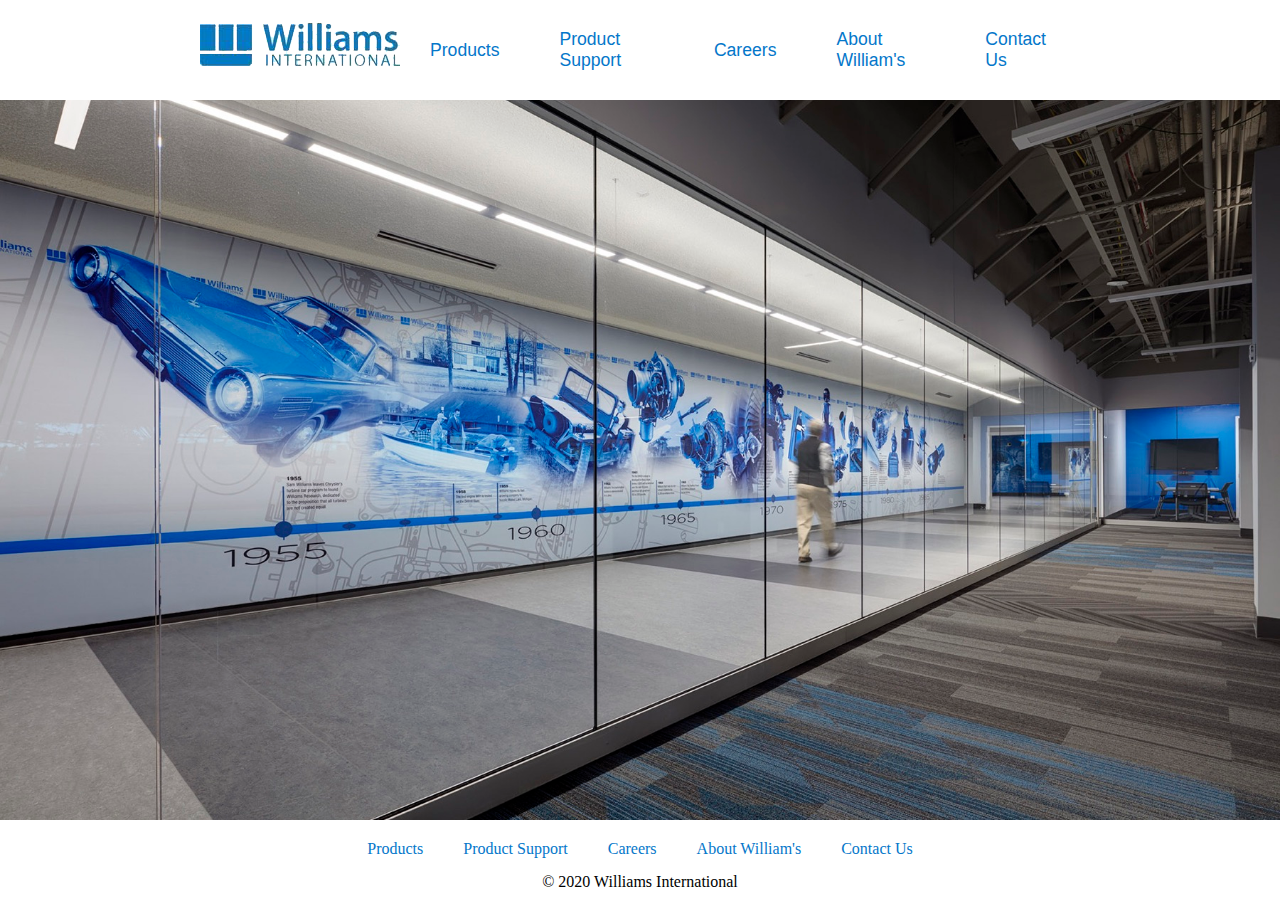
<file: index.html>
<!DOCTYPE html>
<html>
  <head>
    <meta charset="utf-8">
    <meta http-equiv="X-UA-Compatible" content="IE=edge">
    <title>William's International</title>
    <meta name="description" content="">
    <meta name="viewport" content="width=device-width, initial-scale=1">
    <link rel="stylesheet" href="styles.css">
  </head>
  <body>

    <!-- Navbar and Menu -->
    <header>
      <nav class="nav-bar">
        <span class="logo"><a href="/"><img src="assets/images/WI-logo.png" /></a></span>

        <ul class="nav-menu">
          <li class="nav-item">
            <a href="product.html" title="Products" class="nav-link">Products</a>
          </li>
          <li class="nav-item">
            <a href="#" title="Product Support" class="nav-link">Product Support</a>
          </li>
          <li class="nav-item">
            <a href="#" title="Careers" class="nav-link">Careers</a>
          </li>
          <li class="nav-item">
            <a href="#" title="About William's" class="nav-link">About William's</a>
          </li>
          <li class="nav-item">
            <a href="#" title="Contact Us" class="nav-link">Contact Us</a>
          </li>
        </ul>

        <div class="hamburger">
          <span class="bar"></span>
          <span class="bar"></span>
          <span class="bar"></span>
        </div>

      </nav>
    </header>

    <!-- Landing images carousel -->
    <section aria-label="Landing images">
      <div class="carousel" data-carousel>
        <ul data-slides>
          <li class="slide fade" data-active>
            <img id="landing1" src="assets/images/landing/landing1.jpg" alt="William's Landing #1">
          </li>
          <li class="slide fade" data-active>
            <img id="landing2" src="assets/images/landing/landing2.jpg" alt="William's Landing #2">
          </li>
          <li class="slide fade" data-active>
            <img id="landing3" src="assets/images/landing/landing3.jpg" alt="William's Landing #3">
          </li>
          <li class="slide fade" data-active>
            <img id="landing4" src="assets/images/landing/landing4.jpg" alt="William's Landing #4">
          </li>
        </ul>
      </div>
    </section>

    <!-- Footer -->
    <section aria-label="Footer">
      <div class="footer">
        <div class="footer-links">
          <a href="product.html" class="ft-link" title="">Products</a>
          <a href="" class="ft-link" title="">Product Support</a>
          <a href="" class="ft-link" title="">Careers</a>
          <a href="" class="ft-link" title="">About William's</a>
          <a href="" class="ft-link" title="">Contact Us</a>
        </div>
          
          <div class="copyright">© 2020 Williams International</div>
      </div>
    </section>
    
    <script src="script.js" async defer></script>
  </body>
</html>
</file>
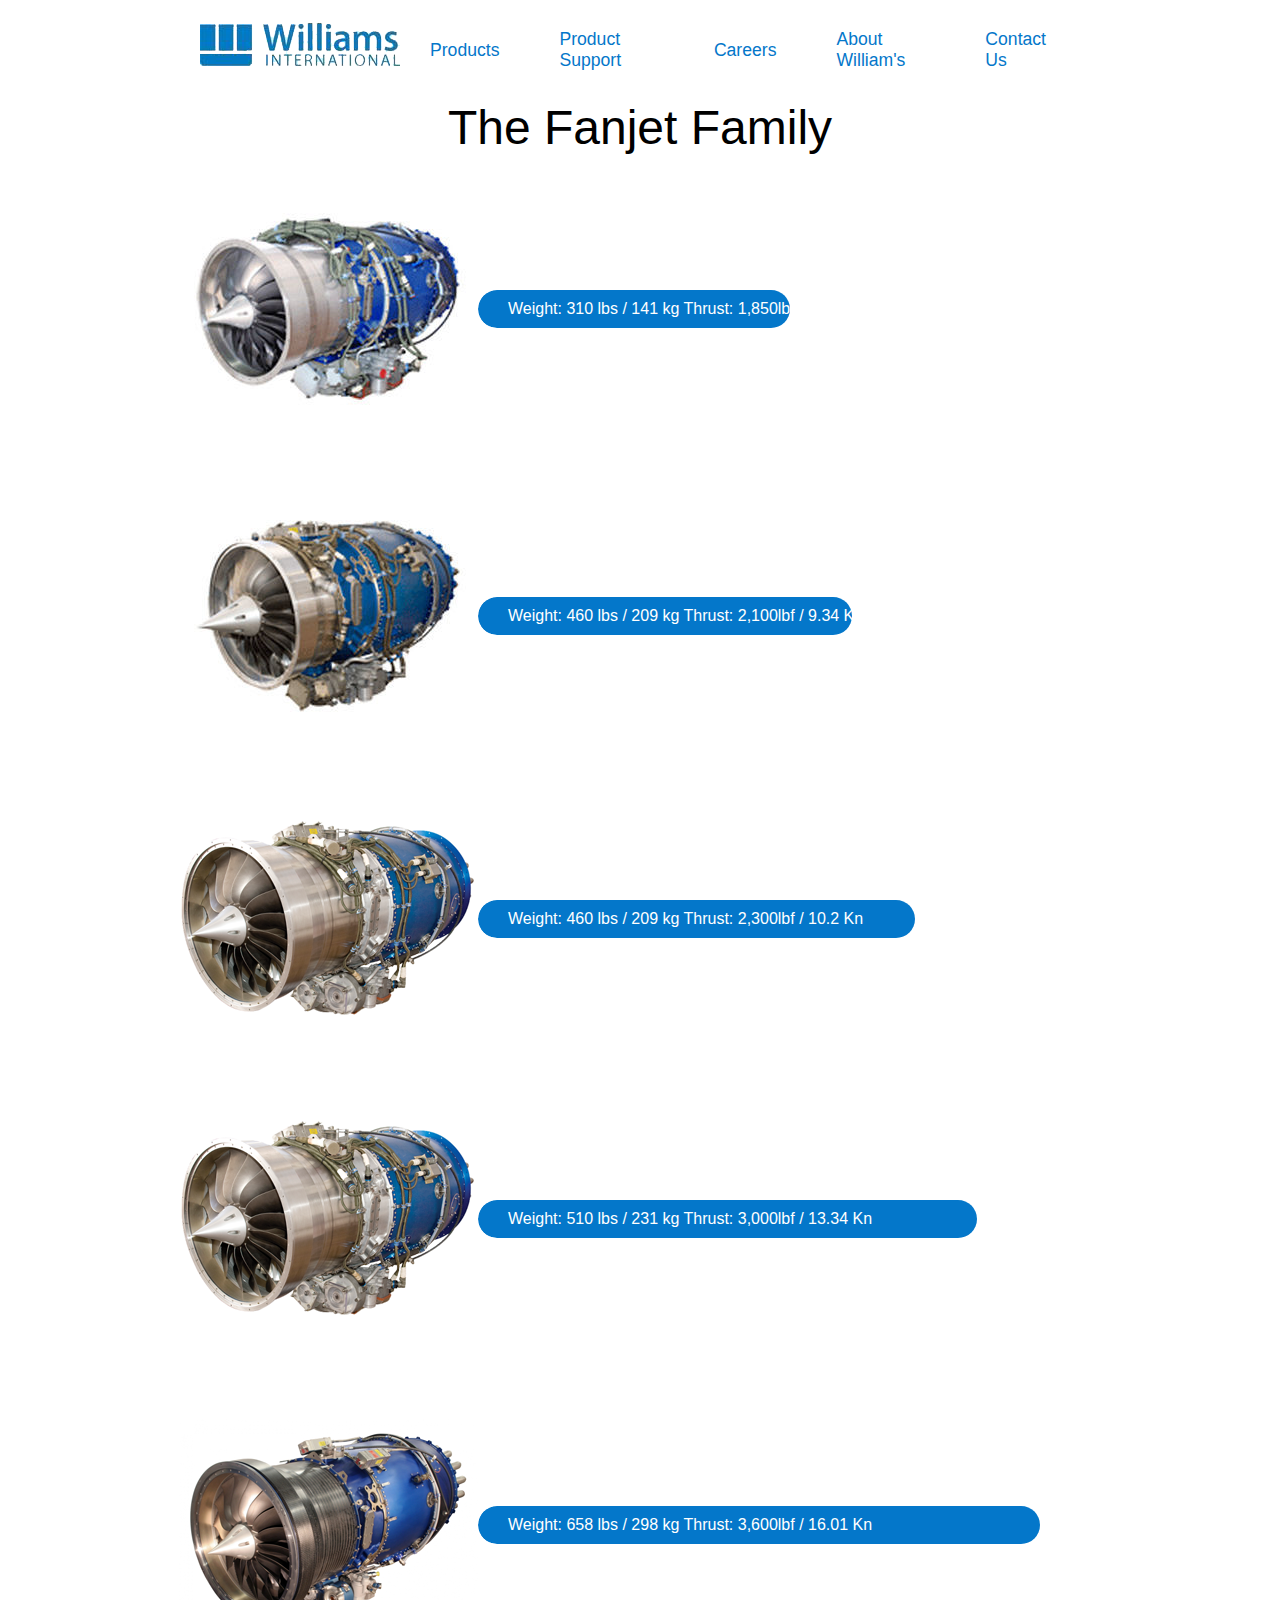
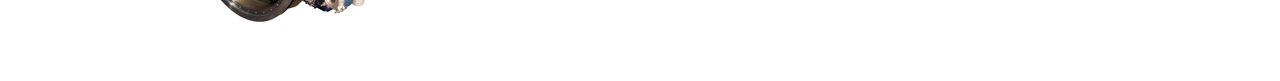
<file: product.html>
<!DOCTYPE html>
<html>
  <head>
    <meta charset="utf-8">
    <meta http-equiv="X-UA-Compatible" content="IE=edge">
    <title>Products - William's International</title>
    <meta name="description" content="">
    <meta name="viewport" content="width=device-width, initial-scale=1">
    <link rel="stylesheet" href="pages/product/product.css">
  </head>
  <body>

    <!-- Navbar & Menu -->
    <header>
      <nav class="nav-bar">
        <span class="logo"><a href="/"><img src="assets/images/WI-logo.png" /></a></span>

        <ul class="nav-menu">
          <li class="nav-item">
            <a href="product.html" title="Products" class="nav-link">Products</a>
          </li>
          <li class="nav-item">
            <a href="#" title="Product Support" class="nav-link">Product Support</a>
          </li>
          <li class="nav-item">
            <a href="#" title="Careers" class="nav-link">Careers</a>
          </li>
          <li class="nav-item">
            <a href="#" title="About William's" class="nav-link">About William's</a>
          </li>
          <li class="nav-item">
            <a href="#" title="Contact Us" class="nav-link">Contact Us</a>
          </li>
        </ul>

        <div class="hamburger">
          <span class="bar"></span>
          <span class="bar"></span>
          <span class="bar"></span>
        </div>

      </nav>
    </header>


    <main class="fj-products">
      <div class="headline">The Fanjet Family</div>

      <section class="engines">
        <div class="fj33 product effect">
          <img src="assets/images/products/fj33.png" title="" alt=""/>
          <p class="bar-info">Weight: 310 lbs / 141 kg Thrust: 1,850lbf / 8.23 Kn <span></span><span class="bar"></span></p>
        </div>
        <div class="fj44-1 product effect">
          <img src="assets/images/products/fj44-1.png" title="" alt=""/>
          <p class="bar-info">Weight: 460 lbs / 209 kg Thrust: 2,100lbf / 9.34 Kn <span></span><span class="bar"></span></p>
        </div>
        <div class="fj44-2 product effect">
          <img src="assets/images/products/fj44-2.png" title="" alt=""/>
          <p class="bar-info">Weight: 460 lbs / 209 kg Thrust: 2,300lbf / 10.2 Kn <span></span><span class="bar"></span></p>
        </div>
        <div class="fj44-3 product effect">
          <img src="assets/images/products/fj44-3.png" title="" alt=""/>
          <p class="bar-info">Weight: 510 lbs / 231 kg Thrust: 3,000lbf / 13.34 Kn <span></span><span class="bar"></span></p>
        </div>
        <div class="fj44-4 product effect">
          <img src="assets/images/products/fj44-4.png" title="" alt=""/>
          <p class="bar-info">Weight: 658 lbs / 298 kg Thrust: 3,600lbf / 16.01 Kn <span></span><span class="bar"></span></p>
        </div>
      </section>

    </main>
    <script src="pages/product/product.js" async defer></script>
  </body>
</html>
</file>
<file: styles.css>
* {
  -webkit-box-sizing: border-box;
          box-sizing: border-box;
  margin: 0;
  padding: 0;
}

a {
  color: #0477ca;
  text-decoration: none;
}

body {
  height: 100vh;
}

header {
  background-color: #ffffff;
}

header .nav-bar {
  background-color: #ffffff;
  width: 100%;
  display: -webkit-box;
  display: -ms-flexbox;
  display: flex;
  -webkit-box-align: center;
      -ms-flex-align: center;
          align-items: center;
  -webkit-box-pack: justify;
      -ms-flex-pack: justify;
          justify-content: space-between;
  position: fixed;
  padding: 0 200px;
  z-index: 99;
}

header .nav-bar .logo {
  font-size: 2rem;
  font-family: 'Franklin Gothic Medium', 'Arial Narrow', Arial, sans-serif;
}

header .nav-bar .nav-menu {
  height: 100px;
  list-style: none;
  display: -webkit-box;
  display: -ms-flexbox;
  display: flex;
  -webkit-box-align: center;
      -ms-flex-align: center;
          align-items: center;
  font-size: 1.1rem;
  font-family: 'Franklin Gothic Medium', 'Arial Narrow', Arial, sans-serif;
}

header .nav-bar .nav-menu .nav-item {
  padding: 0 30px;
}

header .nav-bar .nav-menu .nav-item a {
  color: #0477ca;
  -webkit-transition: 200ms ease-in-out;
  transition: 200ms ease-in-out;
}

header .nav-bar .nav-menu .nav-item a:hover {
  color: #00497e;
  -webkit-transition: 400ms ease-in-out;
  transition: 400ms ease-in-out;
}

header .nav-bar .hamburger {
  display: none;
  cursor: pointer;
}

header .nav-bar .hamburger .bar {
  display: block;
  width: 25px;
  height: 3px;
  margin: 5px auto;
  -webkit-transition: all 0.3s ease-in-out;
  transition: all 0.3s ease-in-out;
  background-color: #0477ca;
}

@media (max-width: 1024px) {
  header .nav-bar {
    padding: 0 20px;
    height: 80px;
  }
  header .nav-bar .nav-menu {
    background-color: #0477ca;
    position: fixed;
    height: 100%;
    width: 100%;
    left: -100%;
    top: 80px;
    padding-bottom: 20px;
    margin-bottom: 20px;
    gap: 0;
    -webkit-box-orient: vertical;
    -webkit-box-direction: normal;
        -ms-flex-direction: column;
            flex-direction: column;
    text-align: center;
    overflow: scroll;
    -webkit-transition: 0.3s;
    transition: 0.3s;
    z-index: 999;
  }
  header .nav-bar .nav-menu.active {
    left: 0;
    -webkit-transition: 0.3s;
    transition: 0.3s;
  }
  header .nav-bar .nav-menu .nav-item {
    margin: 16px 0;
    padding: 40px 0;
    font-size: 1.8rem;
  }
  header .nav-bar .nav-menu .nav-item .nav-link {
    color: #ffffff;
  }
  header .nav-bar .hamburger {
    display: block;
    margin-left: 40px;
  }
  header .nav-bar .hamburger.active .bar:nth-child(2) {
    opacity: 0;
  }
  header .nav-bar .hamburger.active .bar:nth-child(1) {
    -webkit-transform: translateY(8px) rotate(45deg);
            transform: translateY(8px) rotate(45deg);
  }
  header .nav-bar .hamburger.active .bar:nth-child(3) {
    -webkit-transform: translateY(-8px) rotate(-45deg);
            transform: translateY(-8px) rotate(-45deg);
  }
}

.carousel {
  width: 100vw;
  min-height: calc(100vh - 80px);
  position: relative;
}

.carousel ul {
  list-style: none;
  margin: 0;
  padding: 0;
}

.carousel ul .slide {
  position: absolute;
  inset: 0;
  opacity: 0;
  -webkit-transition: 500ms opacity ease-in-out;
  transition: 500ms opacity ease-in-out;
  -webkit-transition-delay: 500ms;
          transition-delay: 500ms;
  overflow: hidden;
}

.carousel ul .slide[data-active] {
  z-index: 1;
  opacity: 1;
  -webkit-transition-delay: 0ms;
          transition-delay: 0ms;
}

.carousel ul .slide > img {
  display: block;
  width: 100%;
  height: 100%;
  -o-object-fit: cover;
     object-fit: cover;
  -o-object-position: center;
     object-position: center;
  -webkit-animation: slide 25s infinite;
          animation: slide 25s infinite;
}

.carousel ul .slide > div:nth-child(1) {
  -webkit-animation-delay: 0s;
          animation-delay: 0s;
}

.carousel ul .slide > div:nth-child(2) {
  -webkit-animation-delay: 5s;
          animation-delay: 5s;
}

.carousel ul .slide > div:nth-child(3) {
  -webkit-animation-delay: 10s;
          animation-delay: 10s;
}

.carousel ul .slide > div:nth-child(4) {
  -webkit-animation-delay: 15s;
          animation-delay: 15s;
}

.carousel ul .slide > div:nth-child(5) {
  -webkit-animation-delay: 20s;
          animation-delay: 20s;
}

@-webkit-keyframes slide {
  10% {
    opacity: 1;
  }
  20% {
    opacity: 1;
  }
  30% {
    opacity: 0;
  }
  40% {
    -webkit-transform: scale(1.2);
            transform: scale(1.2);
  }
}

@keyframes slide {
  10% {
    opacity: 1;
  }
  20% {
    opacity: 1;
  }
  30% {
    opacity: 0;
  }
  40% {
    -webkit-transform: scale(1.2);
            transform: scale(1.2);
  }
}

.carousel ul .fade {
  -webkit-animation-name: fadeIn;
  -webkit-animation-duration: 1500ms;
  -webkit-animation-name: fade;
          animation-name: fade;
  animation-duration: 1500ms;
}

@-webkit-keyframes fade {
  0% {
    opacity: 0;
  }
  100% {
    opacity: 1;
  }
}

@keyframes fade {
  0% {
    opacity: 0;
  }
  100% {
    opacity: 1;
  }
}

.footer {
  height: 80px;
  width: 100%;
  background-color: #ffffff;
  display: -webkit-box;
  display: -ms-flexbox;
  display: flex;
  -webkit-box-orient: vertical;
  -webkit-box-direction: normal;
      -ms-flex-direction: column;
          flex-direction: column;
  -webkit-box-pack: center;
      -ms-flex-pack: center;
          justify-content: center;
  -webkit-box-align: center;
      -ms-flex-align: center;
          align-items: center;
  position: relative;
  margin-top: auto;
}

.footer .footer-links {
  display: -webkit-box;
  display: -ms-flexbox;
  display: flex;
}

.footer .footer-links .ft-link {
  margin: 10px 20px;
}

.footer .copyright {
  margin-top: 5px;
}

@media (max-width: 1024px) {
  .footer {
    height: 80px;
    display: -webkit-box;
    display: -ms-flexbox;
    display: flex;
    -webkit-box-pack: center;
        -ms-flex-pack: center;
            justify-content: center;
  }
  .footer .footer-links {
    overflow-wrap: normal;
  }
  .footer .footer-links .ft-link {
    margin: 0px 5px;
    font-size: .9rem;
  }
}
/*# sourceMappingURL=styles.css.map */
</file>
<file: pages/product/product.css>
* {
  -webkit-box-sizing: border-box;
          box-sizing: border-box;
  margin: 0;
  padding: 0;
}

a {
  color: #0477ca;
  text-decoration: none;
}

header {
  background-color: #ffffff;
}

header .nav-bar {
  background-color: #ffffff;
  width: 100%;
  display: -webkit-box;
  display: -ms-flexbox;
  display: flex;
  -webkit-box-align: center;
      -ms-flex-align: center;
          align-items: center;
  -webkit-box-pack: justify;
      -ms-flex-pack: justify;
          justify-content: space-between;
  position: fixed;
  padding: 0 200px;
  z-index: 99;
}

header .nav-bar .logo {
  font-size: 2rem;
  font-family: 'Franklin Gothic Medium', 'Arial Narrow', Arial, sans-serif;
}

header .nav-bar .nav-menu {
  height: 100px;
  list-style: none;
  display: -webkit-box;
  display: -ms-flexbox;
  display: flex;
  -webkit-box-align: center;
      -ms-flex-align: center;
          align-items: center;
  font-size: 1.1rem;
  font-family: 'Franklin Gothic Medium', 'Arial Narrow', Arial, sans-serif;
}

header .nav-bar .nav-menu .nav-item {
  padding: 0 30px;
}

header .nav-bar .nav-menu .nav-item a {
  color: #0477ca;
  -webkit-transition: 200ms ease-in-out;
  transition: 200ms ease-in-out;
}

header .nav-bar .nav-menu .nav-item a:hover {
  color: #00497e;
  -webkit-transition: 400ms ease-in-out;
  transition: 400ms ease-in-out;
}

header .nav-bar .hamburger {
  display: none;
  cursor: pointer;
}

header .nav-bar .hamburger .bar {
  display: block;
  width: 25px;
  height: 3px;
  margin: 5px auto;
  -webkit-transition: all 0.3s ease-in-out;
  transition: all 0.3s ease-in-out;
  background-color: #0477ca;
}

@media (max-width: 1024px) {
  header .nav-bar {
    padding: 0 20px;
    height: 80px;
  }
  header .nav-bar .nav-menu {
    background-color: #0477ca;
    position: fixed;
    height: 100%;
    width: 100%;
    left: -100%;
    top: 80px;
    padding-bottom: 20px;
    margin-bottom: 20px;
    gap: 0;
    -webkit-box-orient: vertical;
    -webkit-box-direction: normal;
        -ms-flex-direction: column;
            flex-direction: column;
    text-align: center;
    overflow: scroll;
    -webkit-transition: 0.3s;
    transition: 0.3s;
    z-index: 999;
  }
  header .nav-bar .nav-menu.active {
    left: 0;
    -webkit-transition: 0.3s;
    transition: 0.3s;
  }
  header .nav-bar .nav-menu .nav-item {
    margin: 16px 0;
    padding: 40px 0;
    font-size: 1.8rem;
  }
  header .nav-bar .nav-menu .nav-item .nav-link {
    color: #ffffff;
  }
  header .nav-bar .hamburger {
    display: block;
    margin-left: 40px;
  }
  header .nav-bar .hamburger.active .bar:nth-child(2) {
    opacity: 0;
  }
  header .nav-bar .hamburger.active .bar:nth-child(1) {
    -webkit-transform: translateY(8px) rotate(45deg);
            transform: translateY(8px) rotate(45deg);
  }
  header .nav-bar .hamburger.active .bar:nth-child(3) {
    -webkit-transform: translateY(-8px) rotate(-45deg);
            transform: translateY(-8px) rotate(-45deg);
  }
}

.fj-products {
  padding-top: 100px;
}

.fj-products .headline {
  text-align: center;
  font-size: 3rem;
  font-family: 'Gill Sans', 'Gill Sans MT', Calibri, 'Trebuchet MS', sans-serif;
}

.fj-products .engines {
  display: -webkit-box;
  display: -ms-flexbox;
  display: flex;
  -webkit-box-orient: vertical;
  -webkit-box-direction: normal;
      -ms-flex-direction: column;
          flex-direction: column;
  -webkit-box-align: center;
      -ms-flex-align: center;
          align-items: center;
}

.fj-products .engines .product {
  display: -webkit-box;
  display: -ms-flexbox;
  display: flex;
  -webkit-box-align: center;
      -ms-flex-align: center;
          align-items: center;
  width: 80%;
  padding: 50px;
}

.fj-products .engines .product .bar-info {
  width: 100%;
  position: relative;
  -webkit-box-sizing: border-box;
          box-sizing: border-box;
  padding: 10px 30px;
  overflow: hidden;
  z-index: 2;
  border-radius: 20px;
  font-family: 'Franklin Gothic Medium', 'Arial Narrow', Arial, sans-serif;
  color: #ffffff;
}

.fj-products .engines .product .bar-info span:nth-child(1) {
  height: 100%;
  width: 100%;
  position: absolute;
  top: 0;
  bottom: 0;
  right: 0;
  left: 0;
  margin: auto;
  z-index: -2;
  background: #ffffff;
}

.fj-products .engines .product .bar-info span:nth-child(2) {
  top: 0;
  bottom: 0;
  right: 0;
  left: 0;
  background: #0477ca;
  height: 100%;
  position: absolute;
  z-index: -1;
}

.fj-products .engines .product .bar-info .bar {
  border-radius: 20px;
  -webkit-animation: bar 2.25s cubic-bezier(0.17, 0.67, 0, 1);
          animation: bar 2.25s cubic-bezier(0.17, 0.67, 0, 1);
}

@-webkit-keyframes bar {
  0% {
    left: -500px;
    opacity: 0;
  }
  100% {
    left: 0;
    opacity: 1;
  }
}

@keyframes bar {
  0% {
    left: -500px;
    opacity: 0;
  }
  100% {
    left: 0;
    opacity: 1;
  }
}

.fj-products .engines .product:nth-child(1) span:nth-child(2) {
  width: 50%;
  -webkit-animation-delay: 0;
          animation-delay: 0;
}

.fj-products .engines .product:nth-child(2) span:nth-child(2) {
  width: 60%;
  -webkit-animation-delay: 0.05s;
          animation-delay: 0.05s;
}

.fj-products .engines .product:nth-child(3) span:nth-child(2) {
  width: 70%;
  -webkit-animation-delay: 0.1s;
          animation-delay: 0.1s;
}

.fj-products .engines .product:nth-child(4) span:nth-child(2) {
  width: 80%;
  -webkit-animation-delay: 0.15s;
          animation-delay: 0.15s;
}

.fj-products .engines .product:nth-child(5) span:nth-child(2) {
  width: 90%;
  -webkit-animation-delay: 0.2s;
          animation-delay: 0.2s;
}

.fj-products .engines .effect .inView {
  opacity: 1;
  -webkit-transform: translateY(0px) rotate(0deg) translateZ(0);
  transform: translateY(0px) rotate(0deg) translateZ(0);
}
/*# sourceMappingURL=product.css.map */
</file>
